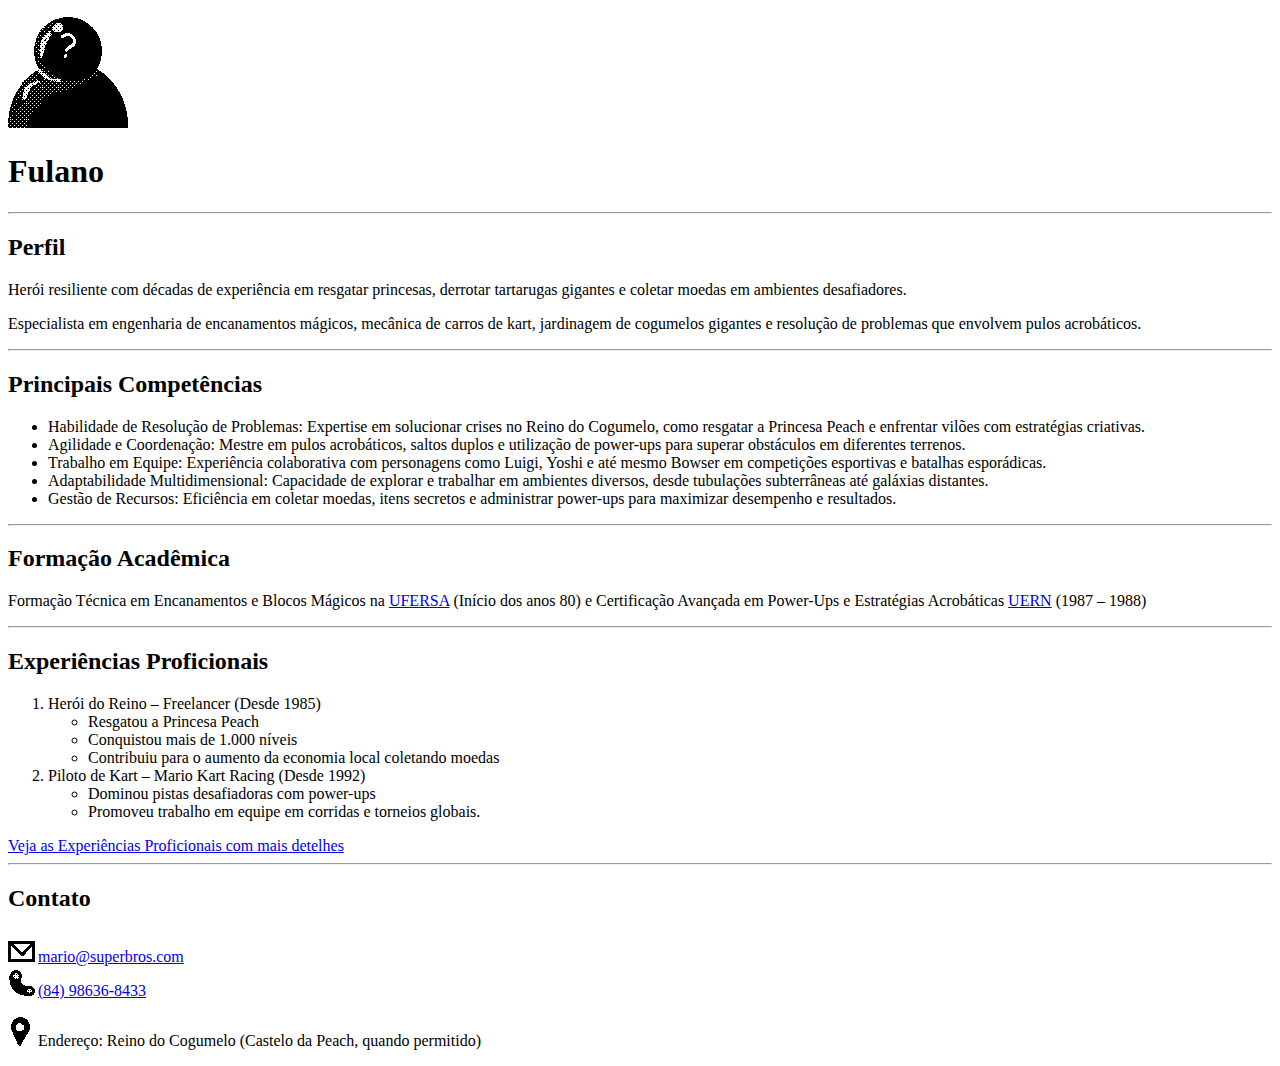
<file: ativprog1/index.html>
<!DOCTYPE html>
<html lang="pt-BR">
<head>
    <meta charset="UTF-8">
    <title>Currículo de Fulano de Tal</title>
</head>
<body>
    <img src="https://dalvinodev.github.io/trabalhos/ativprog1/images/3x4.jpg" alt="Foto" width="120" height="120">
    <h1>Fulano</h1>
    <hr>
    <h2>Perfil</h2> 
    <p>Herói resiliente com décadas de experiência em resgatar princesas, derrotar tartarugas gigantes e coletar moedas em ambientes desafiadores.</p>
    <p>Especialista em engenharia de encanamentos mágicos, mecânica de carros de kart, jardinagem de cogumelos gigantes e resolução de problemas que envolvem pulos acrobáticos.</p>
    <hr>
    <h2>Principais Competências</h2>
    <!--<p>A seção Principais Competências deve ter uma lista não ordenadas com pelo menos 5 itens</p>-->
    <ul>
        <li>Habilidade de Resolução de Problemas: Expertise em solucionar crises no Reino do Cogumelo, como resgatar a Princesa Peach e enfrentar vilões com estratégias criativas.</li>
        <li>Agilidade e Coordenação: Mestre em pulos acrobáticos, saltos duplos e utilização de power-ups para superar obstáculos em diferentes terrenos.</li>
        <li>Trabalho em Equipe: Experiência colaborativa com personagens como Luigi, Yoshi e até mesmo Bowser em competições esportivas e batalhas esporádicas.</li>
        <li>Adaptabilidade Multidimensional: Capacidade de explorar e trabalhar em ambientes diversos, desde tubulações subterrâneas até galáxias distantes.</li>
        <li>Gestão de Recursos: Eficiência em coletar moedas, itens secretos e administrar power-ups para maximizar desempenho e resultados.</li>
    </ul>
    <hr>
    <h2>Formação Acadêmica</h2> 
    <!--<p>deve ter um conteúdo similar ao apresentado na figura modelo, contendo pelo menos dois links para sites de universidades</p>-->
    <p>Formação Técnica em Encanamentos e Blocos Mágicos na <a href="https://ufersa.edu.br" target="_blank">UFERSA</a> (Início dos anos 80) e Certificação Avançada em Power-Ups e Estratégias Acrobáticas <a href="https://ufersa.edu.br" target="_blank">UERN</a> (1987 – 1988)</p>
    <hr>
    <h2>Experiências Proficionais</h2> 
    <!--<p>deve ser organizada como apresentada na figura modelo (Fig. 1). Deve conter listas não ordenadas aninhadas com uma lista ordenada</p>
    <p>No final da seção Experiência Profissional deve haver um hyperlink que dê acesso à segunda página (“experiencia.html”), que por sua vez deverá exibir informações detalhadas sobre a experiência profissional do autor do currículo. A página “experiencia.html” pode ser confeccionada de forma livre, porém não deve conter código CSS nem elementos da HTML que não estejam na lista indicada acima. Além disso, no final da página deve haver um hiperlink que permita ao usuário voltar à página principal;</p>-->
    <ol>
        <li>Herói do Reino – Freelancer (Desde 1985)
            <ul>
                <li>Resgatou a Princesa Peach</li>
                <li>Conquistou mais de 1.000 níveis</li>
                <li>Contribuiu para o aumento da economia local coletando moedas</li>
            </ul>
        </li>
        <li>Piloto de Kart – Mario Kart Racing (Desde 1992)
            <ul>
                <li>Dominou pistas desafiadoras com power-ups</li>
                <li>Promoveu trabalho em equipe em corridas e torneios globais.</li>
            </ul>
        </li>
    </ol>
    <a href="https://dalvinodev.github.io/trabalhos/ativprog1/experiencia" target="_blank">Veja as Experiências Proficionais com mais detelhes</a>
    <hr>
    <h2>Contato</h2> 
    <!--<p>A seção Contato deve conter informações de contato do autor do currículo e deve se apresentar como na figura modelo. Utilize os elementos adequados da HTML5. Repare que há uma imagem antes do endereço, outra antes do telefone e outra antes do e-mail. Tais imagens devem não precisam ser iguais àquelas do modelo, mas os tamanhos de exibição devem ser ajustados com os devidos atributos (30 x 30 pixels). O e-mail deve ser apresentado como um link para e-mail e o telefone como um link para telefone (veja material de aula);</p>-->
    <a href="mailto:mario@superbros.com"><img src="https://dalvinodev.github.io/trabalhos/ativprog1/images/msgIco.png" alt="email" width="30" height="30">mario@superbros.com</a> <br>
    <a href="tel:084-98636-8433"><img src="https://dalvinodev.github.io/trabalhos/ativprog1/images/telIco.png" alt="phone" width="30" height="30">(84) 98636-8433</a> <br>
    <p ><img src="https://dalvinodev.github.io/trabalhos/ativprog1/images/pinIco.png" alt="address" width="30" height="30">Endereço: Reino do Cogumelo (Castelo da Peach, quando permitido)</p>
</body>
</html>
</file>
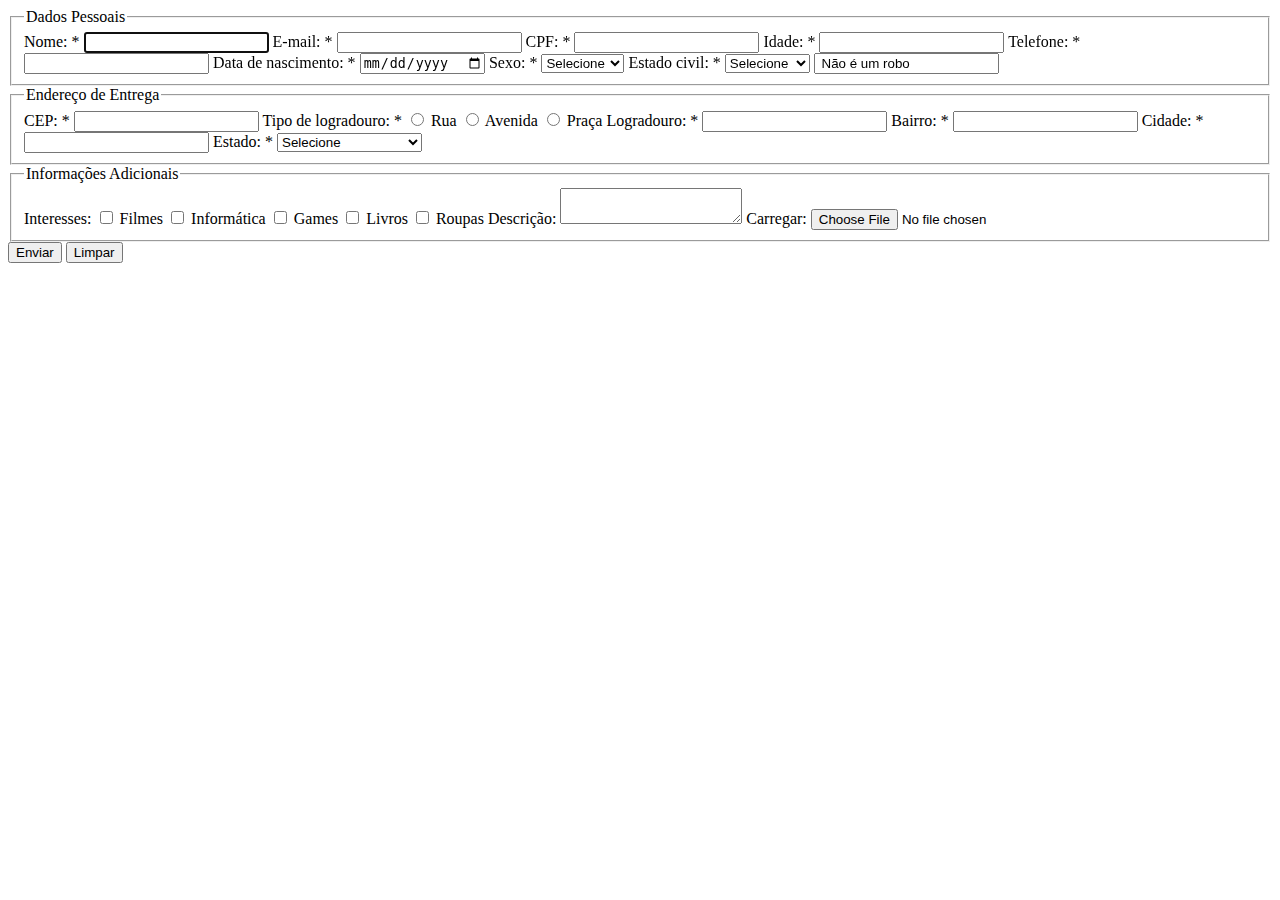
<file: ativprog2/index.html>
<!DOCTYPE html>
<html lang="pt-BR">
<head>
    <meta charset="UTF-8">
    <title>Formulário</title>
</head>
<body>
    <form action="/trabalhos/ativprog2/forms/cadastraCliente.php" method="post">
        <fieldset>
            <legend>Dados Pessoais</legend>
            
            <label for="nome">Nome: *</label>
            <input type="text" id="nome" name="nome" minlength="2" maxlength="50"  autofocus required>

            <label for="email">E-mail: *</label>
            <input type="email" id="email" name="email" minlength="2" maxlength="50" required>

            <label for="cpf">CPF: *</label>
            <input type="text" id="cpf" name="cpf" minlength="2" maxlength="50" pattern="\d{3}\.\d{3}\.\d{3}-\d{2}" required>

            <label for="idade">Idade: *</label>
            <input type="number" id="idade" name="idade" required>

            <label for="phone">Telefone: *</label>
            <input type="tel" id="phone" name="phone" required>
            
            <label for="dataNasci">Data de nascimento: *</label>
            <input type="date" id="dataNasci" name="dataNasci" >
            
            <label for="sexo">Sexo: *</label> 
            <select id="sexo" name="sexo"> <option value="">Selecione</option> 
                <option value="masculino">Masculino</option> 
                <option value="feminino">Feminino</option> 
            </select>
            
            <label for="estadoCiv">Estado civil: *</label> 
            <select id="estadoCiv" name="estadoCiv"> 
                <option value="">Selecione</option> 
                <option value="solteiro">Solteiro(a)</option> <option value="casado">Casado(a)</option> 
            </select>

            <input type="text" id="apenasLeitura" name="apenasLeitura" value=" Não é um robo" readonly>
            
            <label hidden for="oculto">Tem Sharingan: *</label>
            <input hidden type="text" id="oculto" name="oculto" value="Não">

        </fieldset>
        <fieldset>
            <legend>Endereço de Entrega</legend>
            
            <label for="cep">CEP: *</label>
            <input type="text" id="cep" name="cep" minlength="2" maxlength="50" required>
            
            <label for="rua">Tipo de logradouro: *</label>

            <input type="radio" id="rua" name="log" required>
            <label for="rua">Rua</label>

            <input type="radio" id="avenida" name="log" required>
            <label for="avenida">Avenida</label>

            <input type="radio" id="praca" name="log" required>
            <label for="praca">Praça</label>

            <label for="logradouro">Logradouro: *</label>
            <input type="text" id="logradouro" name="logradourov" minlength="2" maxlength="50" required>

            <label for="bairro">Bairro: *</label>
            <input type="text" id="bairro" name="bairro" minlength="2" maxlength="50" required>
            
            <label for="cidade">Cidade: *</label>
            <input type="text" id="cidade" name="cidade" minlength="2" maxlength="50" required>
            
            <label for="estado">Estado: *</label>
            <select id="estado" name="estado" required>
                <option value="">Selecione</option>
                <option value="RN">Rio Grande do Norte</option>
                <option value="PB">Paraíba</option>
                <option value="AC">Acre</option>
                <option value="AL">Alagoas</option>
                <option value="AP">Amapá</option>
                <option value="AM">Amazonas</option>
                <option value="BA">Bahia</option>
                <option value="CE">Ceará</option>
                <option value="DF">Distrito Federal</option>
                <option value="ES">Espírito Santo</option>
                <option value="GO">Goiás</option>
                <option value="MA">Maranhão</option>
                <option value="MT">Mato Grosso</option>
                <option value="MS">Mato Grosso do Sul</option>
                <option value="MG">Minas Gerais</option>
                <option value="PA">Pará</option>
                <option value="PR">Paraná</option>
                <option value="PE">Pernambuco</option>
                <option value="PI">Piauí</option>
                <option value="RJ">Rio de Janeiro</option>
                <option value="RS">Rio Grande do Sul</option>
                <option value="RO">Rondônia</option>
                <option value="RR">Roraima</option>
                <option value="SC">Santa Catarina</option>
                <option value="SP">São Paulo</option>
                <option value="SE">Sergipe</option>
                <option value="TO">Tocantins</option>
            </select>
            
        </fieldset>
        <fieldset>
            <legend>Informações Adicionais</legend>

            <label >Interesses: </label>

            <input type="checkbox" id="filmes" name="interesse">
            <label for="filmes">Filmes</label>

            <input type="checkbox" id="informatica" name="interesse">
            <label for="informatica">Informática</label> 

            <input type="checkbox" id="games" name="interesse">
            <label for="games">Games</label> 

            <input type="checkbox" id="livro" name="interesse">
            <label for="livro">Livros</label> 

            <input type="checkbox" id="roupa" name="interesse">
            <label for="roupa">Roupas</label> 

            <label for="desc">Descrição: </label>
            <textarea name="desc" id="desc"></textarea>

            <label for="load">Carregar: </label>
            <input type="file" id="load" name="load">
        </fieldset>
        <button type="submit">Enviar</button>
        <input type="reset" value="Limpar">
    </form>
    
</body>
</html>
</file>
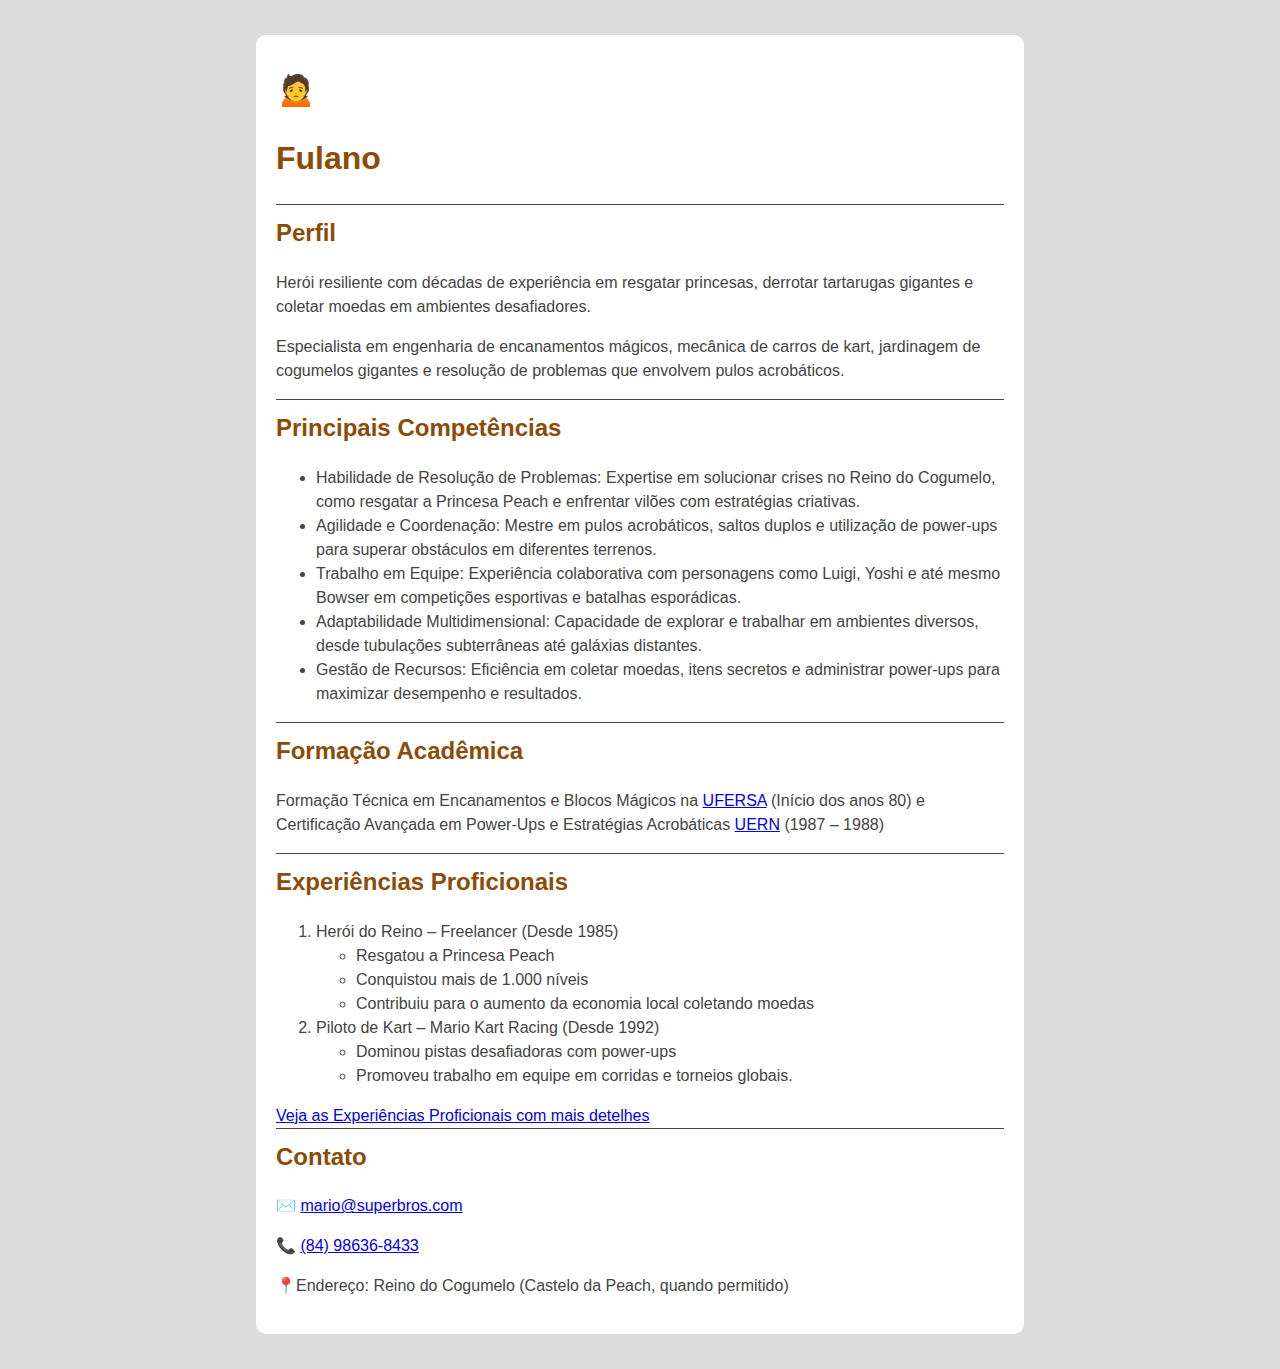
<file: ativprog3/index.html>
<!DOCTYPE html>
<html lang="pt-BR">
<head>
    <meta charset="UTF-8">
    <link rel="stylesheet" href="css/layoutOfPage.css">
    <title>Currículo de Fulano de Tal</title>
</head>
<body>
    <main>
        <!--<img src="https://dalvinodev.github.io/trabalhos/ativprog1/images/3x4.jpg" alt="Foto" width="120" height="120">-->
        <h1 >🙍</h1>
        <h1>Fulano</h1>
        
        <section>
            <h2>Perfil</h2> 
            <p>Herói resiliente com décadas de experiência em resgatar princesas, derrotar tartarugas gigantes e coletar moedas em ambientes desafiadores.</p>
            <p>Especialista em engenharia de encanamentos mágicos, mecânica de carros de kart, jardinagem de cogumelos gigantes e resolução de problemas que envolvem pulos acrobáticos.</p>    
        </section>
        <section>
            <h2>Principais Competências</h2>
            <!--<p>A seção Principais Competências deve ter uma lista não ordenadas com pelo menos 5 itens</p>-->
            <ul>
                <li>Habilidade de Resolução de Problemas: Expertise em solucionar crises no Reino do Cogumelo, como resgatar a Princesa Peach e enfrentar vilões com estratégias criativas.</li>
                <li>Agilidade e Coordenação: Mestre em pulos acrobáticos, saltos duplos e utilização de power-ups para superar obstáculos em diferentes terrenos.</li>
                <li>Trabalho em Equipe: Experiência colaborativa com personagens como Luigi, Yoshi e até mesmo Bowser em competições esportivas e batalhas esporádicas.</li>
                <li>Adaptabilidade Multidimensional: Capacidade de explorar e trabalhar em ambientes diversos, desde tubulações subterrâneas até galáxias distantes.</li>
                <li>Gestão de Recursos: Eficiência em coletar moedas, itens secretos e administrar power-ups para maximizar desempenho e resultados.</li>
            </ul>
            
        </section>
        <section>
            <h2>Formação Acadêmica</h2> 
            <!--<p>deve ter um conteúdo similar ao apresentado na figura modelo, contendo pelo menos dois links para sites de universidades</p>-->
            <p>Formação Técnica em Encanamentos e Blocos Mágicos na <a href="https://ufersa.edu.br" target="_blank">UFERSA</a> (Início dos anos 80) e Certificação Avançada em Power-Ups e Estratégias Acrobáticas <a href="https://ufersa.edu.br" target="_blank">UERN</a> (1987 – 1988)</p>
            
        </section>
        <section>
            <h2>Experiências Proficionais</h2> 
            <!--<p>deve ser organizada como apresentada na figura modelo (Fig. 1). Deve conter listas não ordenadas aninhadas com uma lista ordenada</p>
            <p>No final da seção Experiência Profissional deve haver um hyperlink que dê acesso à segunda página (“experiencia.html”), que por sua vez deverá exibir informações detalhadas sobre a experiência profissional do autor do currículo. A página “experiencia.html” pode ser confeccionada de forma livre, porém não deve conter código CSS nem elementos da HTML que não estejam na lista indicada acima. Além disso, no final da página deve haver um hiperlink que permita ao usuário voltar à página principal;</p>-->
            <ol>
                <li>Herói do Reino – Freelancer (Desde 1985)
                    <ul>
                        <li>Resgatou a Princesa Peach</li>
                        <li>Conquistou mais de 1.000 níveis</li>
                        <li>Contribuiu para o aumento da economia local coletando moedas</li>
                    </ul>
                </li>
                <li>Piloto de Kart – Mario Kart Racing (Desde 1992)
                    <ul>
                        <li>Dominou pistas desafiadoras com power-ups</li>
                        <li>Promoveu trabalho em equipe em corridas e torneios globais.</li>
                    </ul>
                </li>
            </ol>
            <a href="http://aulafrontanddalvinoagoravai.rf.gd/trabalhos/ativprog3/experiencia.html" target="_blank">Veja as Experiências Proficionais com mais detelhes</a>
            
        </section>
        <section>
            <h2>Contato</h2> 
            <!--<p>A seção Contato deve conter informações de contato do autor do currículo e deve se apresentar como na figura modelo. Utilize os elementos adequados da HTML5. Repare que há uma imagem antes do endereço, outra antes do telefone e outra antes do e-mail. Tais imagens devem não precisam ser iguais àquelas do modelo, mas os tamanhos de exibição devem ser ajustados com os devidos atributos (30 x 30 pixels). O e-mail deve ser apresentado como um link para e-mail e o telefone como um link para telefone (veja material de aula);</p>-->
            <p>✉️
                <a href="mailto:mario@superbros.com">mario@superbros.com</a>
            </p>
            <p>📞
                <a href="tel:084-98636-8433">(84) 98636-8433</a>
            </p>
            <p >📍Endereço: Reino do Cogumelo (Castelo da Peach, quando permitido)</p>
        </section>
    </main>
</body>
</html>
</file>
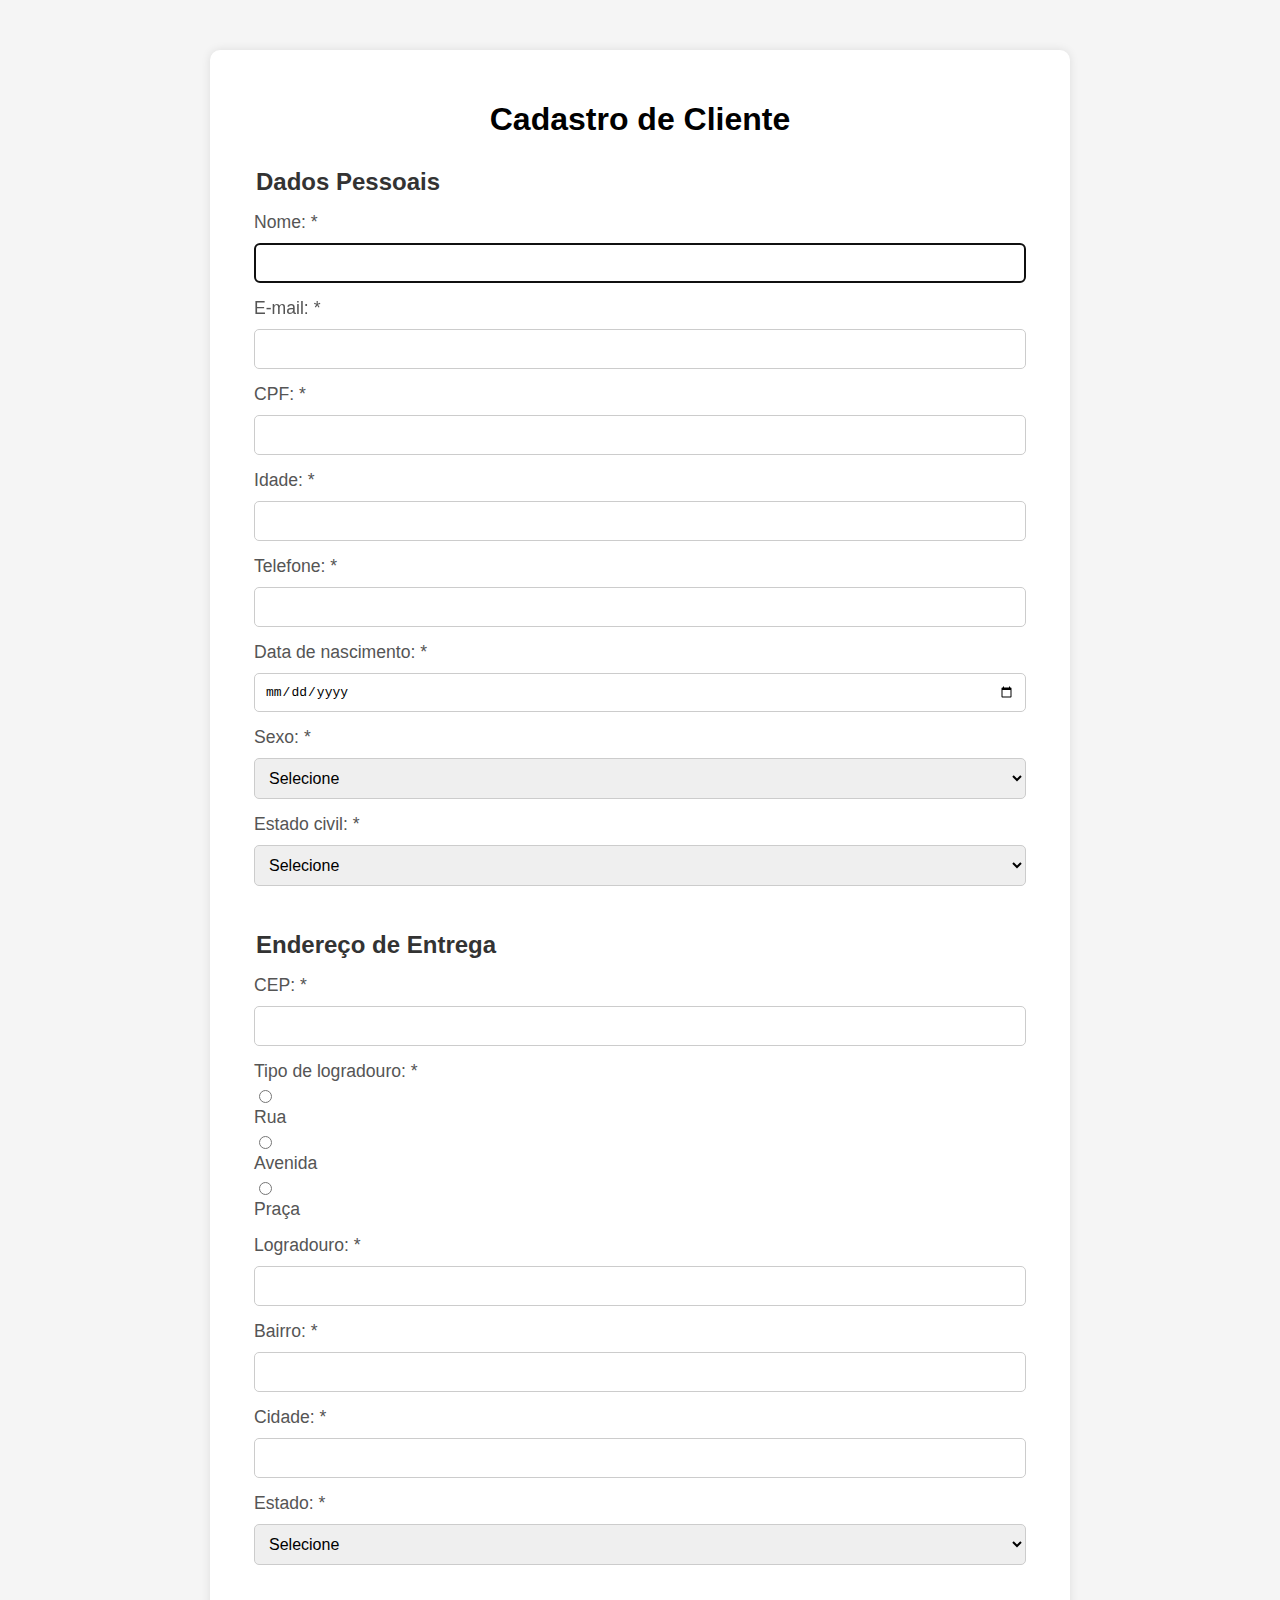
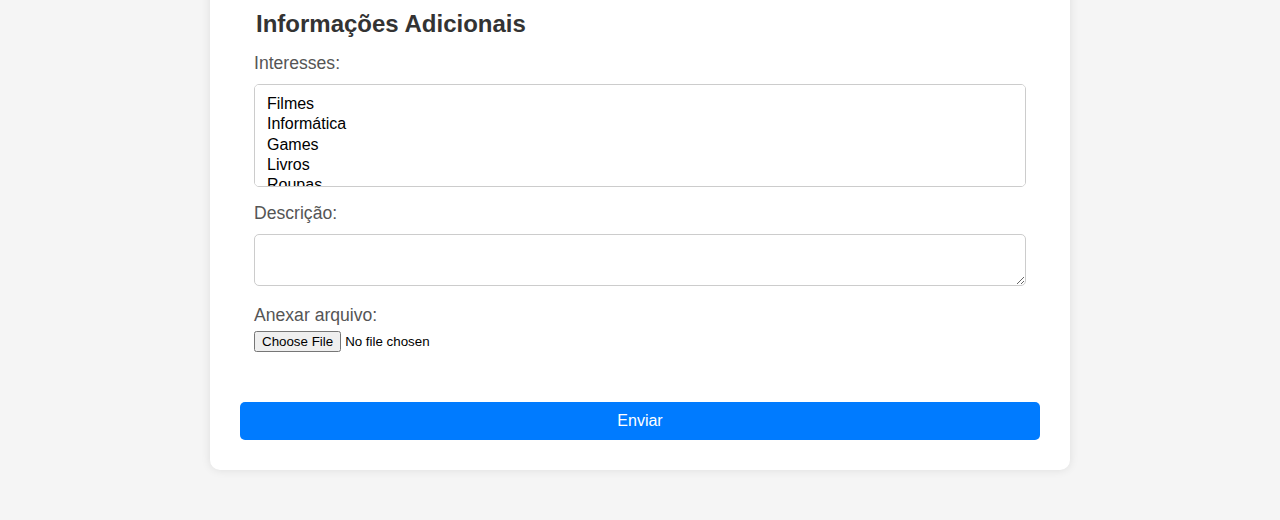
<file: ativprog4/index.html>
<!DOCTYPE html>
<html lang="pt-BR">
    <head>
        <link rel="stylesheet" href="css/style.css">
        <meta charset="UTF-8">
        <title>Formulário</title>
    </head>
    <body>
        <main class="container">
            
            <form action="/trabalhos/ativprog2/forms/cadastraCliente.php" method="post" >
                <h1>Cadastro de Cliente</h1>
                <fieldset>
                    <legend>Dados Pessoais</legend>
                
                    <div class="input-group">
                        <label for="nome">Nome: *</label>
                        <input type="text" id="nome" name="nome" minlength="2" maxlength="50" autofocus required>
                    </div>
                
                    <div class="input-group">
                        <label for="email">E-mail: *</label>
                        <input type="email" id="email" name="email" minlength="2" maxlength="50" required>
                    </div>
                
                    <div class="input-group">
                        <label for="cpf">CPF: *</label>
                        <input type="text" id="cpf" name="cpf" minlength="2" maxlength="50" pattern="\d{3}\.\d{3}\.\d{3}-\d{2}" required>
                    </div>
                
                    <div class="input-group">
                        <label for="idade">Idade: *</label>
                        <input type="number" id="idade" name="idade" required>
                    </div>
                
                    <div class="input-group">
                        <label for="phone">Telefone: *</label>
                        <input type="tel" id="phone" name="phone" required>
                    </div>
                
                    <div class="input-group">
                        <label for="dataNasci">Data de nascimento: *</label>
                        <input type="date" id="dataNasci" name="dataNasci">
                    </div>
                
                    <div class="input-group">
                        <label for="sexo">Sexo: *</label> 
                        <select id="sexo" name="sexo">
                            <option value="">Selecione</option> 
                            <option value="masculino">Masculino</option> 
                            <option value="feminino">Feminino</option> 
                        </select>
                    </div>
                
                    <div class="input-group">
                        <label for="estadoCiv">Estado civil: *</label> 
                        <select id="estadoCiv" name="estadoCiv">
                            <option value="">Selecione</option> 
                            <option value="solteiro">Solteiro(a)</option> 
                            <option value="casado">Casado(a)</option> 
                        </select>
                    </div>
                
                    <div class="input-group">
                        <input type="text" id="apenasLeitura" name="apenasLeitura" value="" readonly hidden>
                    </div>
                
                    <div class="input-group" hidden>
                        <label for="oculto">Tem Sharingan: *</label>
                        <input type="text" id="oculto" name="oculto" value="Não">
                    </div>
                </fieldset>             
                <fieldset>
                    <legend>Endereço de Entrega</legend>
                
                    <div class="input-group">
                        <label for="cep">CEP: *</label>
                        <input type="text" id="cep" name="cep" minlength="2" maxlength="50" required>
                    </div>
                
                    <div class="input-group">
                        <label>Tipo de logradouro: *</label>
                
                        <input type="radio" id="rua" name="log" required>
                        <label for="rua">Rua</label>
                
                        <input type="radio" id="avenida" name="log" required>
                        <label for="avenida">Avenida</label>
                
                        <input type="radio" id="praca" name="log" required>
                        <label for="praca">Praça</label>
                    </div>
                
                    <div class="input-group">
                        <label for="logradouro">Logradouro: *</label>
                        <input type="text" id="logradouro" name="logradourov" minlength="2" maxlength="50" required>
                    </div>
                
                    <div class="input-group">
                        <label for="bairro">Bairro: *</label>
                        <input type="text" id="bairro" name="bairro" minlength="2" maxlength="50" required>
                    </div>
                
                    <div class="input-group">
                        <label for="cidade">Cidade: *</label>
                        <input type="text" id="cidade" name="cidade" minlength="2" maxlength="50" required>
                    </div>
                
                    <div class="input-group">
                        <label for="estado">Estado: *</label>
                        <select id="estado" name="estado" required>
                            <option value="">Selecione</option>
                            <option value="RN">Rio Grande do Norte</option>
                            <option value="PB">Paraíba</option>
                            <option value="AC">Acre</option>
                            <option value="AL">Alagoas</option>
                            <option value="AP">Amapá</option>
                            <option value="AM">Amazonas</option>
                            <option value="BA">Bahia</option>
                            <option value="CE">Ceará</option>
                            <option value="DF">Distrito Federal</option>
                            <option value="ES">Espírito Santo</option>
                            <option value="GO">Goiás</option>
                            <option value="MA">Maranhão</option>
                            <option value="MT">Mato Grosso</option>
                            <option value="MS">Mato Grosso do Sul</option>
                            <option value="MG">Minas Gerais</option>
                            <option value="PA">Pará</option>
                            <option value="PR">Paraná</option>
                            <option value="PE">Pernambuco</option>
                            <option value="PI">Piauí</option>
                            <option value="RJ">Rio de Janeiro</option>
                            <option value="RS">Rio Grande do Sul</option>
                            <option value="RO">Rondônia</option>
                            <option value="RR">Roraima</option>
                            <option value="SC">Santa Catarina</option>
                            <option value="SP">São Paulo</option>
                            <option value="SE">Sergipe</option>
                            <option value="TO">Tocantins</option>
                        </select>
                    </div>
                </fieldset>               
                <fieldset>
                    <legend>Informações Adicionais</legend>
                
                    <div class="input-group">
                        <label for="interesses">Interesses:</label>
                        <select id="interesses" name="interesses" multiple>
                            <option value="filmes">Filmes</option>
                            <option value="informatica">Informática</option>
                            <option value="games">Games</option>
                            <option value="livros">Livros</option>
                            <option value="roupas">Roupas</option>
                        </select>
                    </div>
                
                    <div class="input-group">
                        <label for="desc">Descrição:</label>
                        <textarea name="desc" id="desc"></textarea>
                    </div>
                
                    <div class="input-group">
                        <label for="load">Anexar arquivo:</label>
                        <input type="file" id="load" name="load">
                    </div>
                </fieldset>               
            <button type="submit">Enviar</button>
            <input type="reset"  value="Limpar" hidden>
        </form>
    </main>
</body>
</html>
</file>
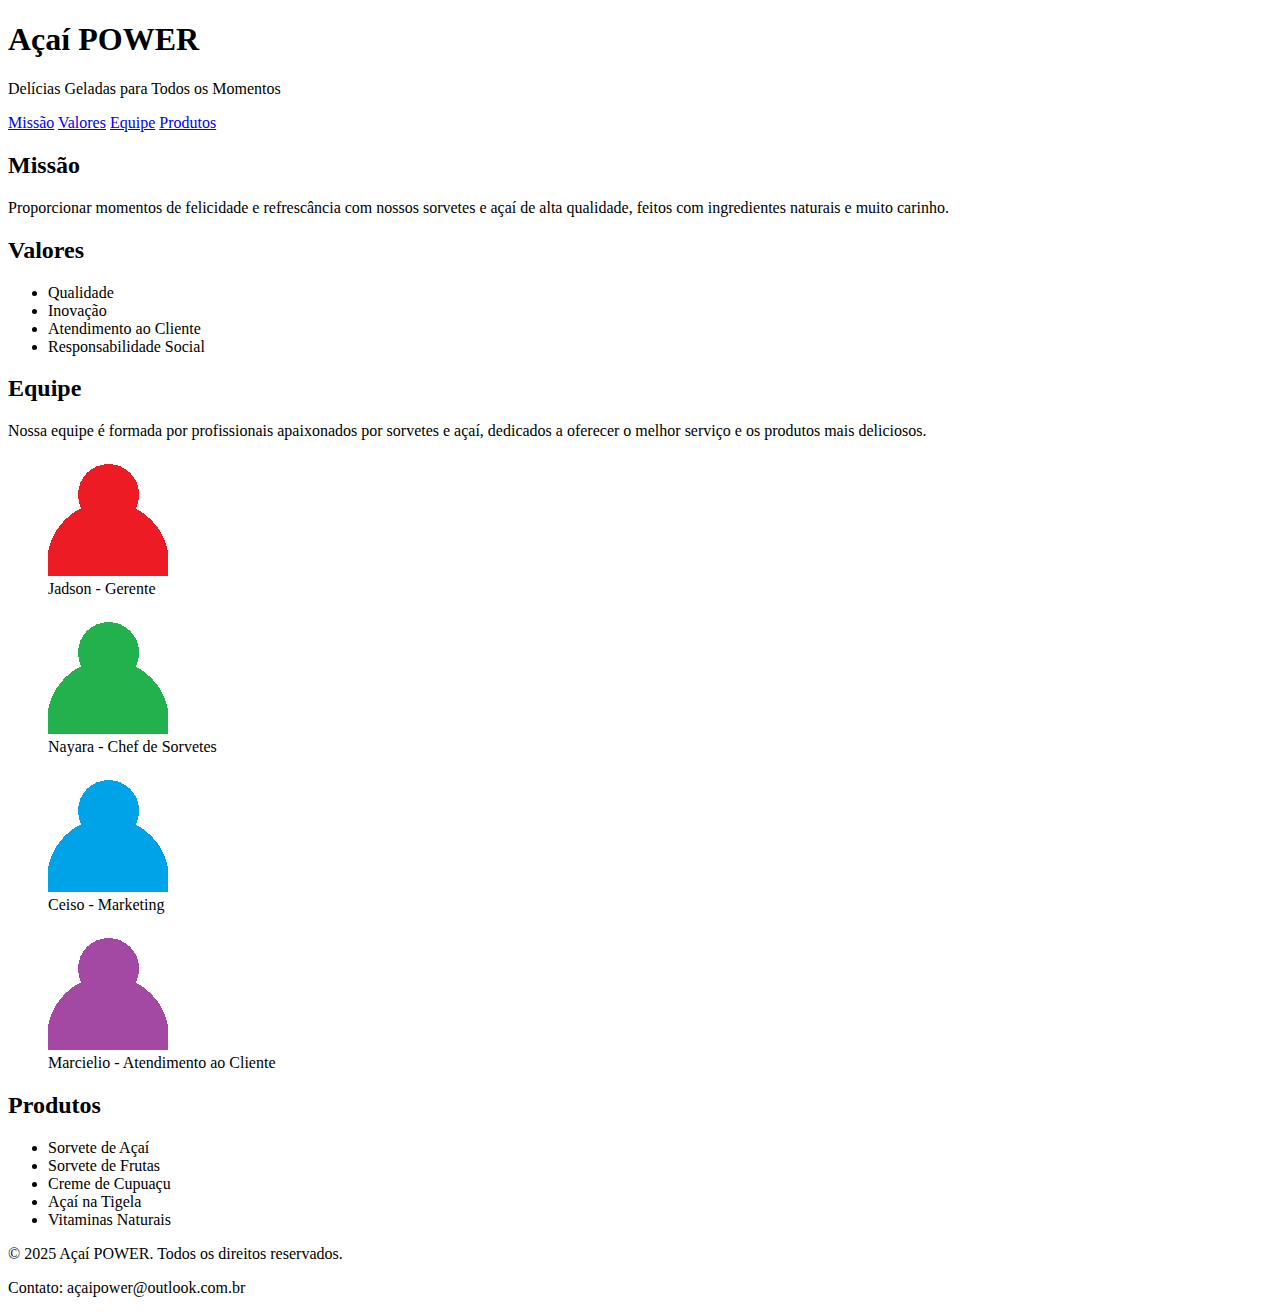
<file: projProg1/index.html>
<!DOCTYPE html>
<html lang="pt-br">
<head>
    <meta charset="UTF-8">
    <title>Sobre - Açaí POWER</title>
</head>
<body>
    <header>
        <h1>Açaí POWER</h1>
        <p>Delícias Geladas para Todos os Momentos</p>
        <nav>
            
                <a href="#missao">Missão</a>
                <a href="#valores">Valores</a>
                <a href="#equipe">Equipe</a>
                <a href="#produtos">Produtos</a>
            
        </nav>
    </header>
    
    <section id="missao">
        <h2>Missão</h2>
        <p>Proporcionar momentos de felicidade e refrescância com nossos sorvetes e açaí de alta qualidade, feitos com ingredientes naturais e muito carinho.</p>
    </section>
    
    <section id="valores">
        <h2>Valores</h2>
        <ul>
            <li>Qualidade</li>
            <li>Inovação</li>
            <li>Atendimento ao Cliente</li>
            <li>Responsabilidade Social</li>
        </ul>
    </section>
    
    <section id="equipe">
        <h2>Equipe</h2>
        <p>Nossa equipe é formada por profissionais apaixonados por sorvetes e açaí, dedicados a oferecer o melhor serviço e os produtos mais deliciosos.</p>
        <figure>
            <img src="https://dalvinodev.github.io/trabalhos/projProg1/images/img1.png" alt="Descrição da imagem">
            <figcaption>Jadson - Gerente</figcaption>
        </figure>
        <figure>
            <img src="https://dalvinodev.github.io/trabalhos/projProg1/images/img2.png" alt="Descrição da imagem">
            <figcaption>Nayara - Chef de Sorvetes</figcaption>
        </figure>
        <figure>
            <img src="https://dalvinodev.github.io/trabalhos/projProg1/images/img3.png" alt="Descrição da imagem">
            <figcaption>Ceiso - Marketing</figcaption>
        </figure>
        <figure>
            <img src="https://dalvinodev.github.io/trabalhos/projProg1/images/img4.png" alt="Descrição da imagem">
            <figcaption>Marcielio - Atendimento ao Cliente</figcaption>
        </figure>
    </section>
    
    <section id="produtos">
        <h2>Produtos</h2>
        <ul>
            <li>Sorvete de Açaí</li>
            <li>Sorvete de Frutas</li>
            <li>Creme de Cupuaçu</li>
            <li>Açaí na Tigela</li>
            <li>Vitaminas Naturais</li>
        </ul>
    </section>
    
    <footer>
        <p>&copy; 2025 Açaí POWER. Todos os direitos reservados.</p>
        <p>Contato: açaipower@outlook.com.br</p>
    </footer>
</body>
</html>
</file>
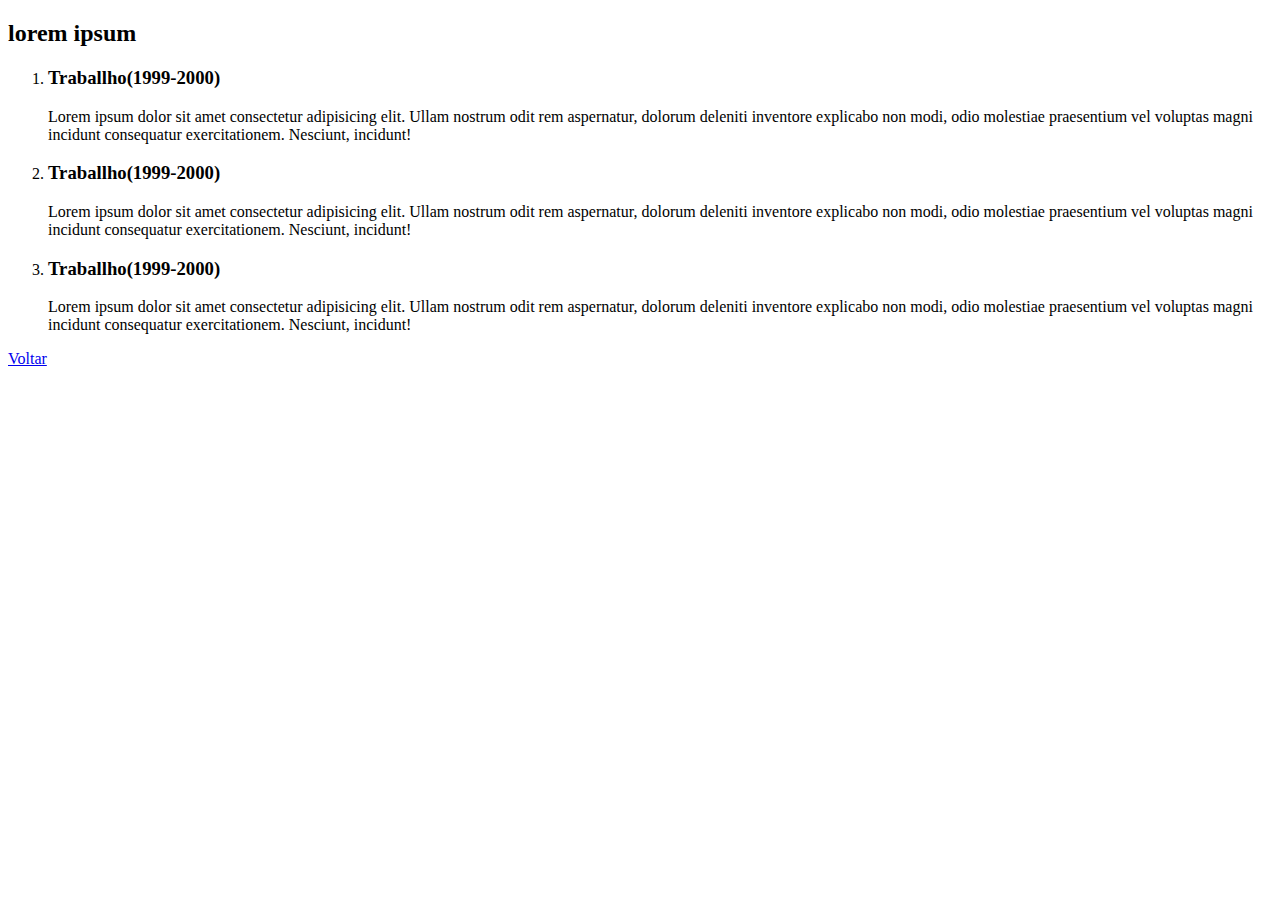
<file: ativprog1/experiencia.html>
<!DOCTYPE html>
<html lang="pt-BR">
<head>
    <meta charset="UTF-8">
    <title>Currículo de Fulano de Tal</title>
</head>
<body>
    <h2>lorem ipsum</h2>
    <ol>
        <li>           
            <h3>Traballho(1999-2000)</h6>
            <p>Lorem ipsum dolor sit amet consectetur adipisicing elit. Ullam nostrum odit rem aspernatur, dolorum deleniti inventore explicabo non modi, odio molestiae praesentium vel voluptas magni incidunt consequatur exercitationem. Nesciunt, incidunt!</p> 
        </li>
        <li>
            <h3>Traballho(1999-2000)</h6>
            <p>Lorem ipsum dolor sit amet consectetur adipisicing elit. Ullam nostrum odit rem aspernatur, dolorum deleniti inventore explicabo non modi, odio molestiae praesentium vel voluptas magni incidunt consequatur exercitationem. Nesciunt, incidunt!</p> 
        </li>
        <li>
            <h3>Traballho(1999-2000)</h6>
            <p>Lorem ipsum dolor sit amet consectetur adipisicing elit. Ullam nostrum odit rem aspernatur, dolorum deleniti inventore explicabo non modi, odio molestiae praesentium vel voluptas magni incidunt consequatur exercitationem. Nesciunt, incidunt!</p> 
        </li>
    </ol>
   <a href="https://dalvinodev.github.io/trabalhos/ativprog1/" target="_blank">Voltar</a>
</body>
</html>
</file>
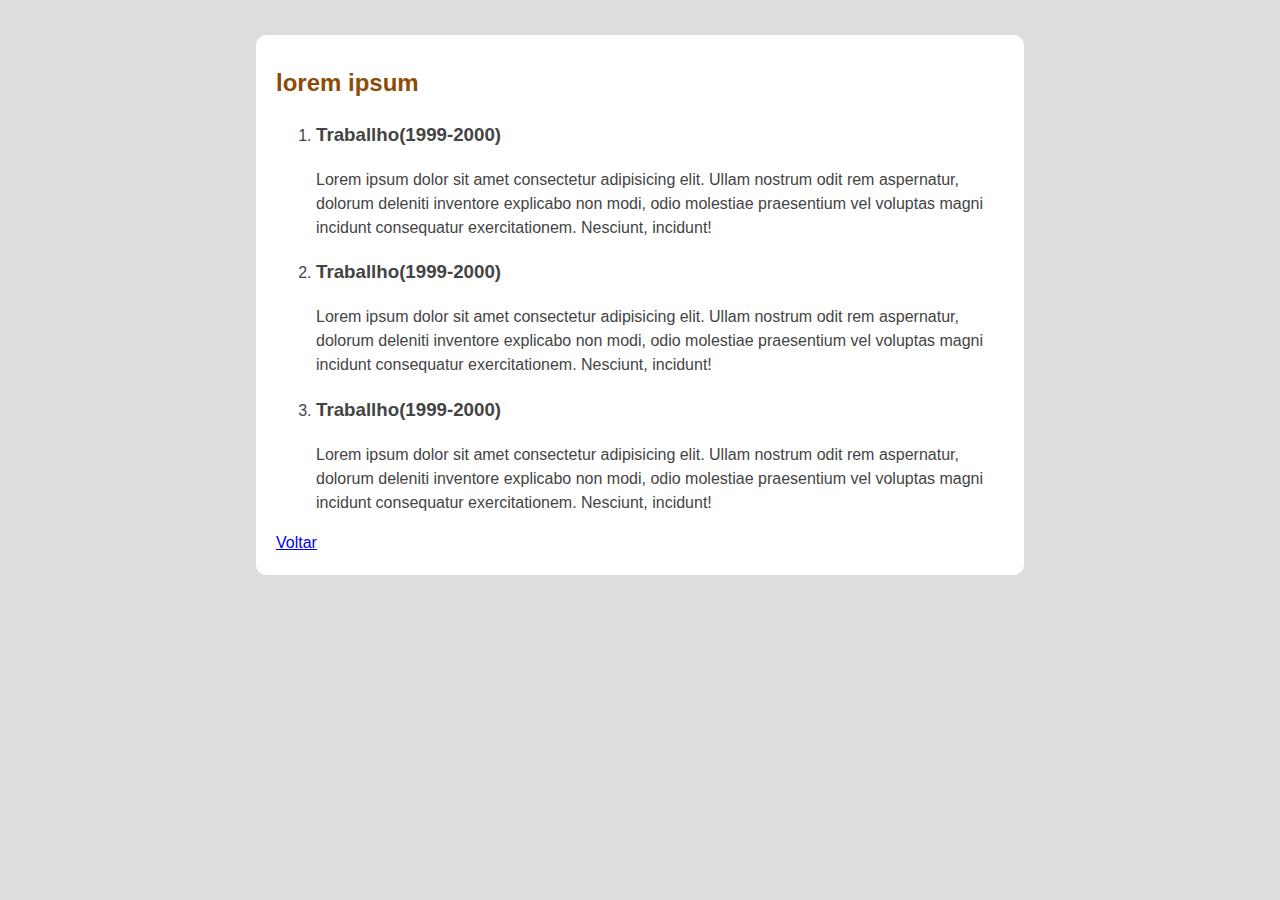
<file: ativprog3/experiencia.html>
<!DOCTYPE html>
<html lang="pt-BR">
<head>
    <meta charset="UTF-8">
    <link rel="stylesheet" href="css/layoutOfPage.css">
    <title>Currículo de Fulano de Tal</title>
</head>
<body>
    <main>
        <h2>lorem ipsum</h2>
        <ol>
            <li>           
                <h3>Traballho(1999-2000)</h6>
                <p>Lorem ipsum dolor sit amet consectetur adipisicing elit. Ullam nostrum odit rem aspernatur, dolorum deleniti inventore explicabo non modi, odio molestiae praesentium vel voluptas magni incidunt consequatur exercitationem. Nesciunt, incidunt!</p> 
            </li>
            <li>
                <h3>Traballho(1999-2000)</h6>
                <p>Lorem ipsum dolor sit amet consectetur adipisicing elit. Ullam nostrum odit rem aspernatur, dolorum deleniti inventore explicabo non modi, odio molestiae praesentium vel voluptas magni incidunt consequatur exercitationem. Nesciunt, incidunt!</p> 
            </li>
            <li>
                <h3>Traballho(1999-2000)</h6>
                <p>Lorem ipsum dolor sit amet consectetur adipisicing elit. Ullam nostrum odit rem aspernatur, dolorum deleniti inventore explicabo non modi, odio molestiae praesentium vel voluptas magni incidunt consequatur exercitationem. Nesciunt, incidunt!</p> 
            </li>
        </ol>
       <a href="http://aulafrontanddalvinoagoravai.rf.gd/trabalhos/ativprog3/" target="_blank">Voltar</a>
    </main>
</body>
</html>
</file>
<file: ativprog3/css/layoutOfPage.css>
body {
    background-color: #ddd;
    color: #444;
    font-family: "Helvetica Neue", sans-serif;
    line-height: 1.5;
    width: 60%;
    margin: 0 auto;
    padding: 35px;
}

main {
    background-color: white;
    margin: 0;
    padding: 20px;
    border-radius: 10px;
    
}

section {
    border-top: 1px solid #444;
}

h1, h2 {
    margin-top: 10px;
    color: rgb(140, 76, 8);
}
</file>
<file: ativprog4/css/style.css>
body {

    font-family: Arial, sans-serif;

    background-color: #f5f5f5;

    margin: 0;

    padding: 0;

}

 

.container {

    max-width: 800px;

    margin: 50px auto;

    background-color: #fff;

    padding: 30px;

    border-radius: 10px;

    box-shadow: 0 0 10px rgba(0, 0, 0, 0.1);

}

 

h1 {

    text-align: center;

    margin-bottom: 30px;

}

 

fieldset {

    border: none;

    margin-bottom: 20px;

}

 

legend {

    font-size: 1.5em;

    font-weight: bold;

    color: #333;

    margin-bottom: 10px;

}

 

.input-group {

    margin-bottom: 15px;

}

 

label {

    display: block;

    font-size: 1.1em;

    margin-bottom: 5px;

    color: #555;

}

 

input[type="text"],

input[type="email"],

input[type="number"],

input[type="tel"],

input[type="date"],

select,

textarea,

button {

    width: 100%;

    padding: 10px;

    border: 1px solid #ccc;

    border-radius: 5px;

    box-sizing: border-box;

    margin-top: 5px;

    font-size: 1em;

}

 

button {

    background-color: #007bff;

    color: #fff;

    border: none;

    cursor: pointer;

    transition: background-color 0.3s;

}

 

button:hover {

    background-color: #0056b3;

}
</file>
